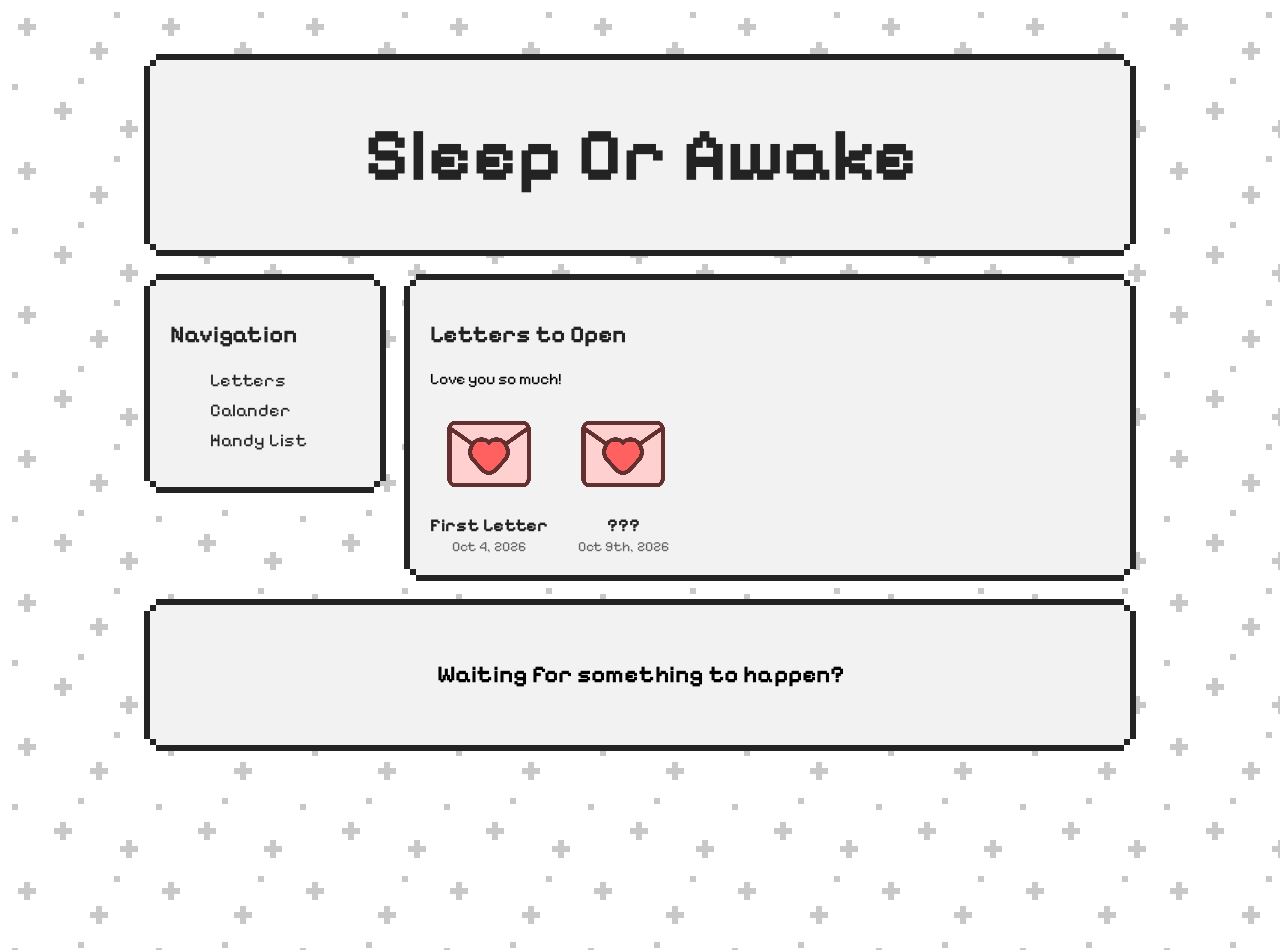
<file: index.html>
<!DOCTYPE html>
<html lang="en">
    <head>
        <script src="theme.js"></script>
        <meta charset="UTF-8">
        <meta name="viewport" content="width=device-width, initial-scale=1.0">
        <link rel="stylesheet" href="font.css">
        <link rel="stylesheet" href="style.css">
        <title>For Sam</title>
    </head>

    <body>
        <div class="box">
        <header>
            <h2>Sleep Or Awake</h2>
        </header>
        <nav>
            <h2> Navigation</h2>
            <ul>
                <li><a href="index.html">Letters</a></li>
                <li><a href="Calander.html">Calander</a></li>
                <li><a href="List.html">Handy List</a></li>
            </ul>
        </nav>
        <main>
            <h2>Letters to Open</h2>
            <p>Love you so much!</p>

            <!-- script.js fills this in from the list of letters -->
            <div class="letters" id="letters"></div>
        </main>

        <footer>
            <h2> Waiting for something to happen? </h2>
        </footer>
        </div>

        <!-- script.js puts the popups here -->
        <div id="popups"></div>
        <div id="overlay"></div>

        <script src="script.js"></script>
    </body>
</html>
</file>
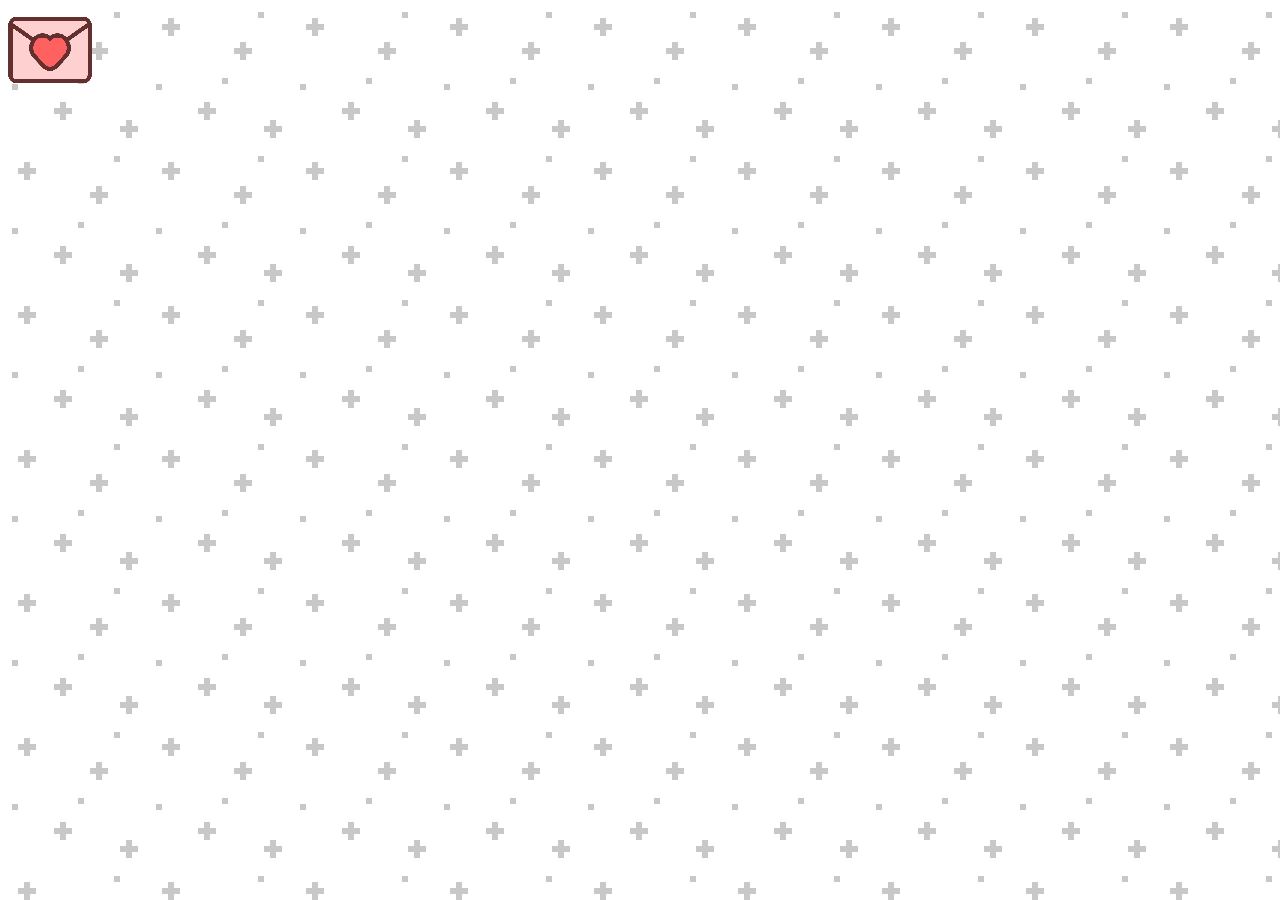
<file: Madison.html>
<!DOCTYPE html>
<html lang="en">
    <head>
        <meta charset="UTF-8">
        <meta name="viewport" content="width=device-width, initial-scale=1.0">
        <link rel="stylesheet" href="style.css">
        <title>For Sam</title>
    </head>

    <body>
        <button class="open-button" data-popup-target="#popup">
            <img src="Letter.png" alt="Open concept art">
        </button>

        <div class="popup" id="popup">
            <div class="popup-header">
                <div class="title">Concept art</div>
                <button data-close-button class="close-button">&times;</button>
            </div>
            <div class="popup-body">
                <img src="Testing.png" alt="Concept art 1">
                <img src="Testing_2.png" alt="Concept art 2">
            </div>
        </div>

        <div id="overlay"></div>

        <script src="script.js"></script>
    </body>
</html>
</file>
<file: font.css>
/* Pixelify Sans, embedded right in the CSS so it is ready the instant the page draws
   (no separate download, so no flash of the wrong font between pages).
   Font: Pixelify Sans, SIL Open Font License 1.1. */
@font-face
{
  font-family: "Pixelify Sans";
  src: url("[data-uri]") format("woff2");
  font-weight: 400 700;
  font-display: block;
}
</file>
<file: style.css>
/* ---------- Colors: day (default) and night ---------- */
:root
{
  --bg: #ffffff;
  --panel: #f2f2f2;
  --text: #000000;
  --accent: rgb(35, 35, 35);
  --muted: #666666;
  --stars: url("data:image/svg+xml,%3Csvg xmlns='http://www.w3.org/2000/svg' width='96' height='96' shape-rendering='crispEdges'%3E%3Cpath fill='%23c8c8c8' d='M12 16h4v4h-4zM16 12h4v4h-4zM16 16h4v4h-4zM20 16h4v4h-4zM16 20h4v4h-4zM60 32h4v4h-4zM64 28h4v4h-4zM64 32h4v4h-4zM68 32h4v4h-4zM64 36h4v4h-4zM36 72h4v4h-4zM40 68h4v4h-4zM40 72h4v4h-4zM44 72h4v4h-4zM40 76h4v4h-4zM80 84h4v4h-4zM84 80h4v4h-4zM84 84h4v4h-4zM88 84h4v4h-4zM84 88h4v4h-4zM76 8h4v4h-4zM8 56h4v4h-4zM52 52h4v4h-4z'/%3E%3C/svg%3E");
}

:root[data-theme="night"]
{
  --bg: #14182b;
  --panel: #232842;
  --text: #e8ecff;
  --accent: #ffee8d;
  --muted: #9aa3c7;
  --stars: url("data:image/svg+xml,%3Csvg xmlns='http://www.w3.org/2000/svg' width='96' height='96' shape-rendering='crispEdges'%3E%3Cpath fill='%23414c85' d='M12 16h4v4h-4zM16 12h4v4h-4zM16 16h4v4h-4zM20 16h4v4h-4zM16 20h4v4h-4zM60 32h4v4h-4zM64 28h4v4h-4zM64 32h4v4h-4zM68 32h4v4h-4zM64 36h4v4h-4zM36 72h4v4h-4zM40 68h4v4h-4zM40 72h4v4h-4zM44 72h4v4h-4zM40 76h4v4h-4zM80 84h4v4h-4zM84 80h4v4h-4zM84 84h4v4h-4zM88 84h4v4h-4zM84 88h4v4h-4zM76 8h4v4h-4zM8 56h4v4h-4zM52 52h4v4h-4z'/%3E%3C/svg%3E");
}

body
{
  margin: 0;
  min-height: 100vh;
  font-family: "Pixelify Sans", sans-serif;
  color: var(--text);

  background-color: var(--bg);
  background-image: var(--stars);
  background-size: 144px 144px;
  image-rendering: pixelated;
}

/* Image button */
.open-button
{
  background: none;
  border: none;
  padding: 0;
  cursor: pointer;
}
.open-button img
{
  width: 100px;
  height: 100px;
  display: block;
  border-radius: 15px;
  transition: transform 0.25s ease;
}
.open-button:hover img
{
  transform: scale(1.05);
}

/* Popup */
.popup
{
  position: fixed;
  top: 50%;
  left: 50%;
  transform: translate(-50%, -50%) scale(0);
  transform-origin: center;
  transition: transform 200ms ease;
  border: 3px solid rgb(43, 43, 43);
  border-radius: 15px;
  background: white;
  width: 1000px;
  max-width: 80%;
  max-height: 80vh;
  display: flex;
  flex-direction: column;
  z-index: 20;
}
.popup.active { transform: translate(-50%, -50%) scale(1); }

.popup-header
{
  padding: 10px 15px;
  display: flex;
  align-items: center;
  justify-content: space-between;
  background: rgb(70, 70, 70);
  border-radius: 10px 10px 0 0;
  flex-shrink: 0;
}
.popup-header .title { font-size: 24px; font-weight: bold; color: white; }
.popup-header .close-button
{
  background: none;
  border: none;
  font-size: 24px;
  font-weight: bold;
  color: white;
  cursor: pointer;
}

.popup-body { padding: 10px 15px; overflow-y: auto; }
.popup-body img { display: block; width: 100%; height: auto; margin-bottom: 15px; }
.popup-body img:last-child { margin-bottom: 0; }

/* Dark overlay */
#overlay
{
  position: fixed;
  inset: 0;
  opacity: 0;
  background: rgba(0, 0, 0, 0.5);
  pointer-events: none;
}
#overlay.active { opacity: 1; pointer-events: all; z-index: 10; }

/* Website design */
header
{
  padding: 20px;
  text-align: center;
  font-size: 50px;
  background-color: var(--panel);
  color: var(--text);
  margin: 10px;
  height: 150px;

  display: flex;
  justify-content: center;
  align-items: center; 
}

nav
{
  padding: 20px;
  text-align: left;
  background-color: var(--panel);
  color: var(--text);
  margin: 10px;
}

main
{
  padding: 20px;
  text-align: left;
  background-color: var(--panel);
  color: var(--text);
  margin: 10px;
}

footer
{
  padding: 20px;
  text-align: center;
  background-color: var(--panel);
  color: var(--text);
  margin: 10px;
  height: 100px;

  display: flex;
  justify-content: center;
  align-items: center; 
}

/* Headings use the accent color. !important is needed to beat the
   color: ... written directly inside the HTML pages. */
header h2, nav h2, main h2 { color: var(--accent) !important; }
.note-app #status { color: var(--muted) !important; }

/* Pixel borders (two-pixel corners) */
header, nav, main, footer, .pixel-borders
{
  --pixel: 6px;                          /* size of one "pixel" */
  --pixel-color: var(--accent);          /* border color follows the theme */
  border: none;
  border-radius: 0;

  /* straight sides, pulled in one pixel from each end */
  box-shadow:
    0 calc(var(--pixel) * -2) 0 calc(var(--pixel) * -1) var(--pixel-color),
    0 calc(var(--pixel) * 2)  0 calc(var(--pixel) * -1) var(--pixel-color),
    calc(var(--pixel) * -2) 0 0 calc(var(--pixel) * -1) var(--pixel-color),
    calc(var(--pixel) * 2)  0 0 calc(var(--pixel) * -1) var(--pixel-color);

  /* the extra pixel that completes each corner step */
  background-image:
    linear-gradient(var(--pixel-color), var(--pixel-color)),
    linear-gradient(var(--pixel-color), var(--pixel-color)),
    linear-gradient(var(--pixel-color), var(--pixel-color)),
    linear-gradient(var(--pixel-color), var(--pixel-color));
  background-repeat: no-repeat;
  background-size: var(--pixel) var(--pixel);
  background-position: top left, top right, bottom left, bottom right;
}

.box
{
  max-width: 1000px;
  margin: 50px auto;
  display: grid;
  grid-template-columns: 250px 1fr;  /* nav = 250px, main = rest */
  grid-gap: 10px;
}

header
{
  grid-row: 1 / 2 ;
  grid-column: 1 / 3;
}

nav
{
  grid-row: 2 / 3;
  grid-column: 1 / 2;
  height: max-content;
}

main
{
  grid-row: 2 / 3;
  grid-column: 2 / 3;
  height: max-content;
}

footer
{
  grid-row: 3 / 4;
  grid-column: 1 / 3;
}

img
{
  max-width: 100%;
}

ul
{
  list-style-type: none;
}

ul li ::marker
{
  content: none;
}
nav a
{
  text-decoration: none;
  color: var(--accent);
  font-size: 18px;
  
}

nav a:hover
{
  text-decoration: underline; 
  font-weight: bold;
}

nav ul
{
  display: flex;
  flex-direction: column;
  gap: 8px;
}
.letters
{
  display: flex;
  flex-wrap: wrap;
  gap: 25px;
}
.letter
{
  display: flex;
  flex-direction: column;
  align-items: center;
  max-width: 200px;
}
.letter-label
{
  margin: 10px 0 0;
  font-size: 18px;
  font-weight: bold;
  text-align: center;
  color: var(--accent);
}
.letter-date
{
  margin: 2px 0 0;
  font-size: 14px;
  text-align: center;
  color: var(--muted);
}

/* Buttons and typing boxes use the same font as the page */
button, input, textarea
{
  font-family: inherit;
}

/* Mobile layout */
@media (max-width: 700px)
{
  .box
  {
    grid-template-columns: 1fr;
    margin: 10px auto;
    grid-gap: 0;
  }

  header { grid-row: 1; grid-column: 1; height: auto; padding: 15px; }
  header h2 { font-size: 24px; margin: 0; }

  nav    { grid-row: 2; grid-column: 1; padding: 15px; }
  nav h2 { margin-top: 0; }
  main   { grid-row: 3; grid-column: 1; padding: 15px; }
  footer { grid-row: 4; grid-column: 1; height: auto; }

  /* links side by side instead of a tall list */
  nav ul
  {
    flex-direction: row;
    flex-wrap: wrap;
    gap: 8px 20px;
    padding-left: 0;
    margin: 0;
  }

  .open-button img { width: 100px; height: 100px; }
}
</file>
